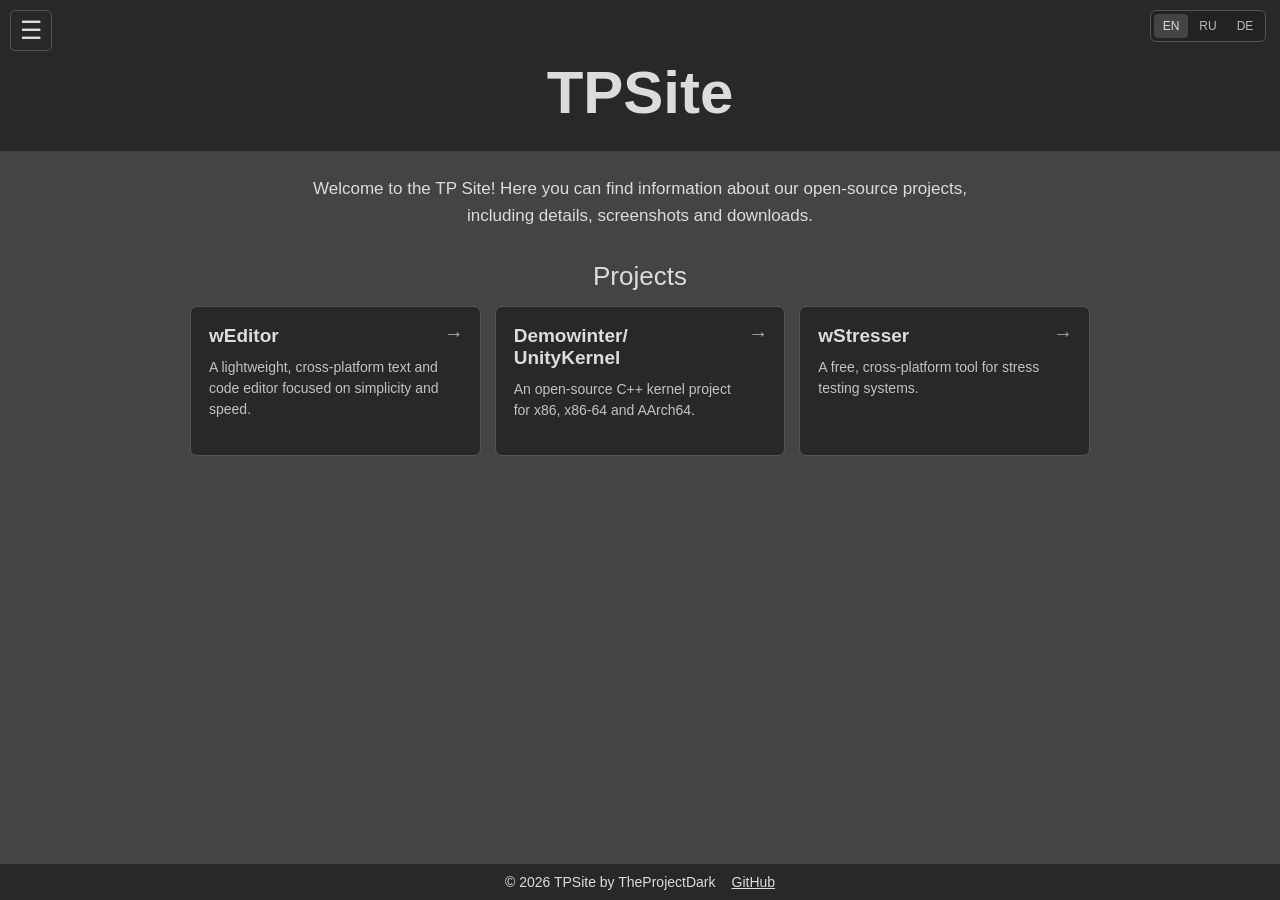
<file: index.html>
<!doctype html>
<html lang="en">
<head>
    <meta charset="UTF-8">
    <meta name="viewport" content="width=device-width, initial-scale=1">
    <meta name="description" content="Open-source projects by TheProjectDark, including wEditor, Demowinter/UnityKernel and wStresser." data-i18n-content="meta.home">
    <link rel="stylesheet" href="style.css">
    <title data-i18n="title.home">TPSite</title>
</head>

<body>
    <button id="menuBtn" class="menu-btn" type="button" aria-label="Toggle navigation" aria-controls="sidebar" aria-expanded="false" data-i18n-aria="common.toggleNavigation">☰</button>
    <nav id="sidebar" class="sidebar" aria-label="Main navigation" data-i18n-aria="common.mainNavigation">
        <a href="index.html" aria-current="page" data-i18n="common.home">Home</a>
        <a href="projects/wEditor.html">wEditor</a>
        <a href="projects/DemowinterUnityKernel.html">Demowinter/UnityKernel</a>
        <a href="projects/wStresser.html">wStresser</a>
    </nav>

    <header class="content">
        <div class="language-switcher" role="group" aria-label="Choose language" data-i18n-aria="common.chooseLanguage">
            <button type="button" lang="en" data-language="en" aria-pressed="true">EN</button>
            <button type="button" lang="ru" data-language="ru" aria-pressed="false">RU</button>
            <button type="button" lang="de" data-language="de" aria-pressed="false">DE</button>
        </div>
        <h1>TPSite</h1>
    </header>

    <main>
        <section class="subheader">
            <p class="desc" data-i18n="home.intro">
                Welcome to the TP Site! Here you can find information about our open-source projects,
                including details, screenshots and downloads.
            </p>
        </section>

        <section class="projects" aria-labelledby="projects-title">
            <h2 id="projects-title" data-i18n="home.projects">Projects</h2>
            <div class="project-list">
                <a class="project-card" href="projects/wEditor.html">
                    <span class="project-name">wEditor</span>
                    <span class="project-desc" data-i18n="home.editor">A lightweight, cross-platform text and code editor focused on simplicity and speed.</span>
                    <span class="project-arrow" aria-hidden="true">→</span>
                </a>
                <a class="project-card" href="projects/DemowinterUnityKernel.html">
                    <span class="project-name">Demowinter/<wbr>UnityKernel</span>
                    <span class="project-desc" data-i18n="home.kernel">An open-source C++ kernel project for x86, x86-64 and AArch64.</span>
                    <span class="project-arrow" aria-hidden="true">→</span>
                </a>
                <a class="project-card" href="projects/wStresser.html">
                    <span class="project-name">wStresser</span>
                    <span class="project-desc" data-i18n="home.stresser">A free, cross-platform tool for stress testing systems.</span>
                    <span class="project-arrow" aria-hidden="true">→</span>
                </a>
            </div>
        </section>
    </main>

    <footer>
        <p data-i18n="common.copyright">© 2026 TPSite by TheProjectDark</p>
        <a href="https://github.com/TheProjectDark" target="_blank" rel="noopener noreferrer">GitHub</a>
    </footer>
    <script src="main.js"></script>
</body>
</html>
</file>
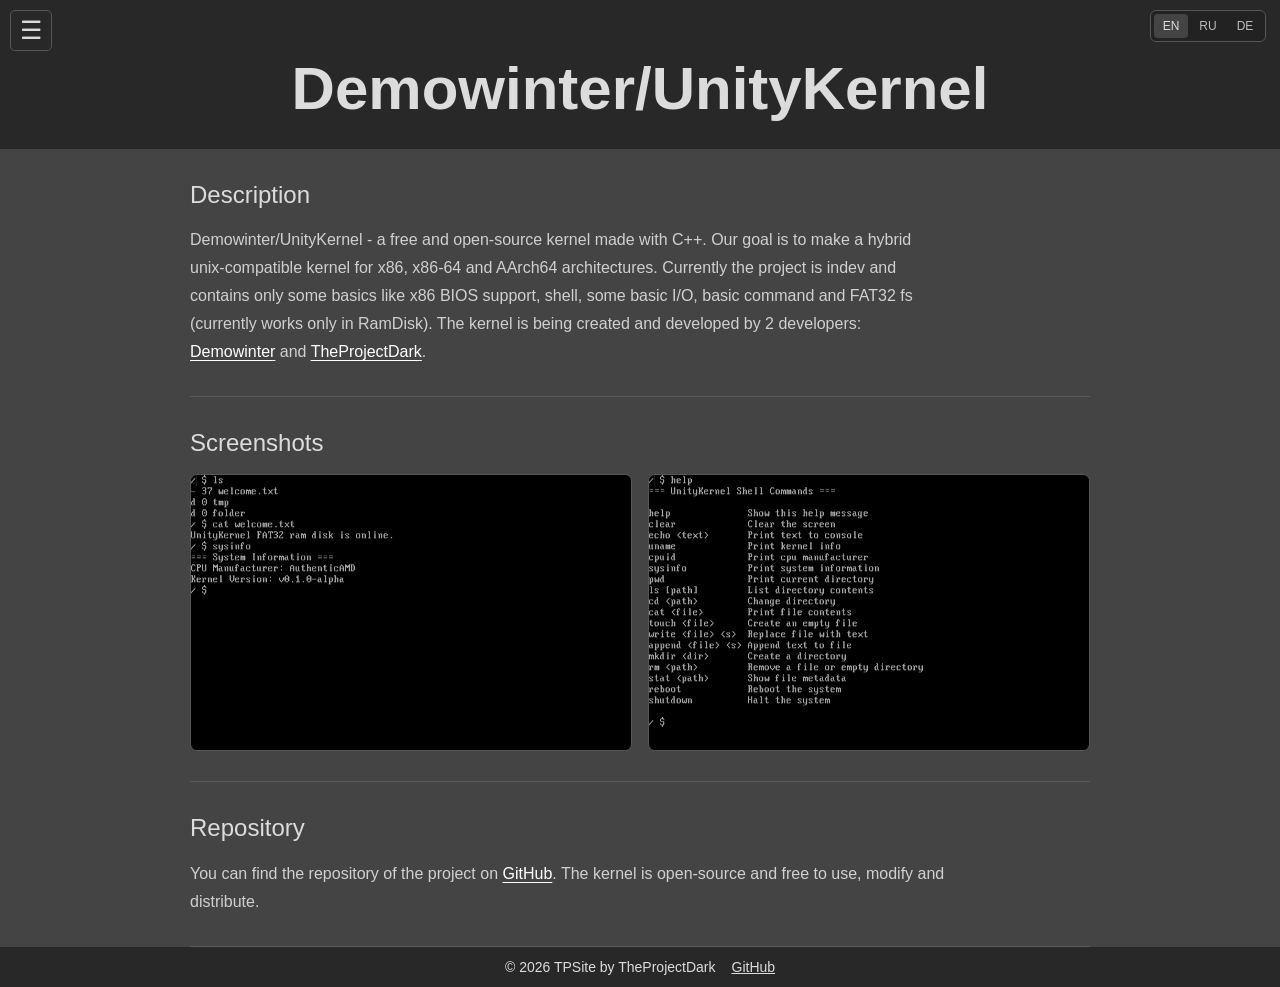
<file: projects/DemowinterUnityKernel.html>
<!doctype html>
<html lang="en">
    <head>
        <meta charset="UTF-8">
        <meta name="viewport" content="width=device-width, initial-scale=1">
        <meta name="description" content="Demowinter/UnityKernel is an open-source C++ kernel project for x86, x86-64 and AArch64." data-i18n-content="meta.kernel">
        <link rel="stylesheet" href="project-style.css">
        <title data-i18n="title.kernel">TPSite - Demowinter/UnityKernel</title>
    </head>

    <body>

        <button id="menuBtn" class="menu-btn" type="button" aria-label="Toggle navigation" aria-controls="sidebar" aria-expanded="false" data-i18n-aria="common.toggleNavigation">☰</button>

        <nav id="sidebar" class="sidebar" aria-label="Main navigation" data-i18n-aria="common.mainNavigation">
            <a href="../index.html" data-i18n="common.home">Home</a>
            <a href="wEditor.html">wEditor</a>
            <a href="DemowinterUnityKernel.html" aria-current="page">Demowinter/UnityKernel</a>
            <a href="wStresser.html">wStresser</a>
        </nav>

        <header class="header">
            <div class="language-switcher" role="group" aria-label="Choose language" data-i18n-aria="common.chooseLanguage">
                <button type="button" lang="en" data-language="en" aria-pressed="true">EN</button>
                <button type="button" lang="ru" data-language="ru" aria-pressed="false">RU</button>
                <button type="button" lang="de" data-language="de" aria-pressed="false">DE</button>
            </div>
            <h1>Demowinter/UnityKernel</h1>
        </header>

        <main class="project-content">
        <section class="subheader">
            <h2 class="subhdesc" data-i18n="common.description">Description</h2>
            <p class="desc">
                <span data-i18n="kernel.descriptionBefore">Demowinter/UnityKernel - a free and open-source kernel made with C++. Our goal is to make a hybrid unix-compatible kernel for x86, x86-64 and AArch64 architectures. Currently the project is indev and contains only some basics like x86 BIOS support, shell, some basic I/O, basic command and FAT32 fs (currently works only in RamDisk). The kernel is being created and developed by 2 developers: </span><a href="https://github.com/Demowinter" target="_blank" rel="noopener noreferrer">Demowinter</a><span data-i18n="common.and"> and </span><a href="https://github.com/TheProjectDark" target="_blank" rel="noopener noreferrer">TheProjectDark</a>.
            </p>
        </section>

        <section class="screenshots">
            <h2 class="scrtitle" data-i18n="common.screenshots">
                Screenshots
            </h2>
            <img src="../img/UnityKernel/uk.png" alt="UnityKernel startup screen" data-i18n-alt="kernel.altStartup" class="screenshot">
            <img src="../img/UnityKernel/uk1.png" alt="UnityKernel shell" data-i18n-alt="kernel.altShell" class="screenshot">
        </section>

        <section class="repo">
            <h2 class="repotitle" data-i18n="common.repository">
                Repository
            </h2>
            <p class="repodesc">
                <span data-i18n="kernel.repositoryBefore">You can find the repository of the project on </span><a href="https://github.com/Demowinter/UnityKernel" target="_blank" rel="noopener noreferrer">GitHub</a><span data-i18n="kernel.repositoryAfter">. The kernel is open-source and free to use, modify and distribute.</span>
            </p>
        </section>
        </main>

        <footer>
            <p data-i18n="common.copyright">© 2026 TPSite by TheProjectDark</p>
            <a href="https://github.com/TheProjectDark" target="_blank" rel="noopener noreferrer">GitHub</a>
        </footer>
        <script src="../main.js"></script>
    </body>
</html>
</file>
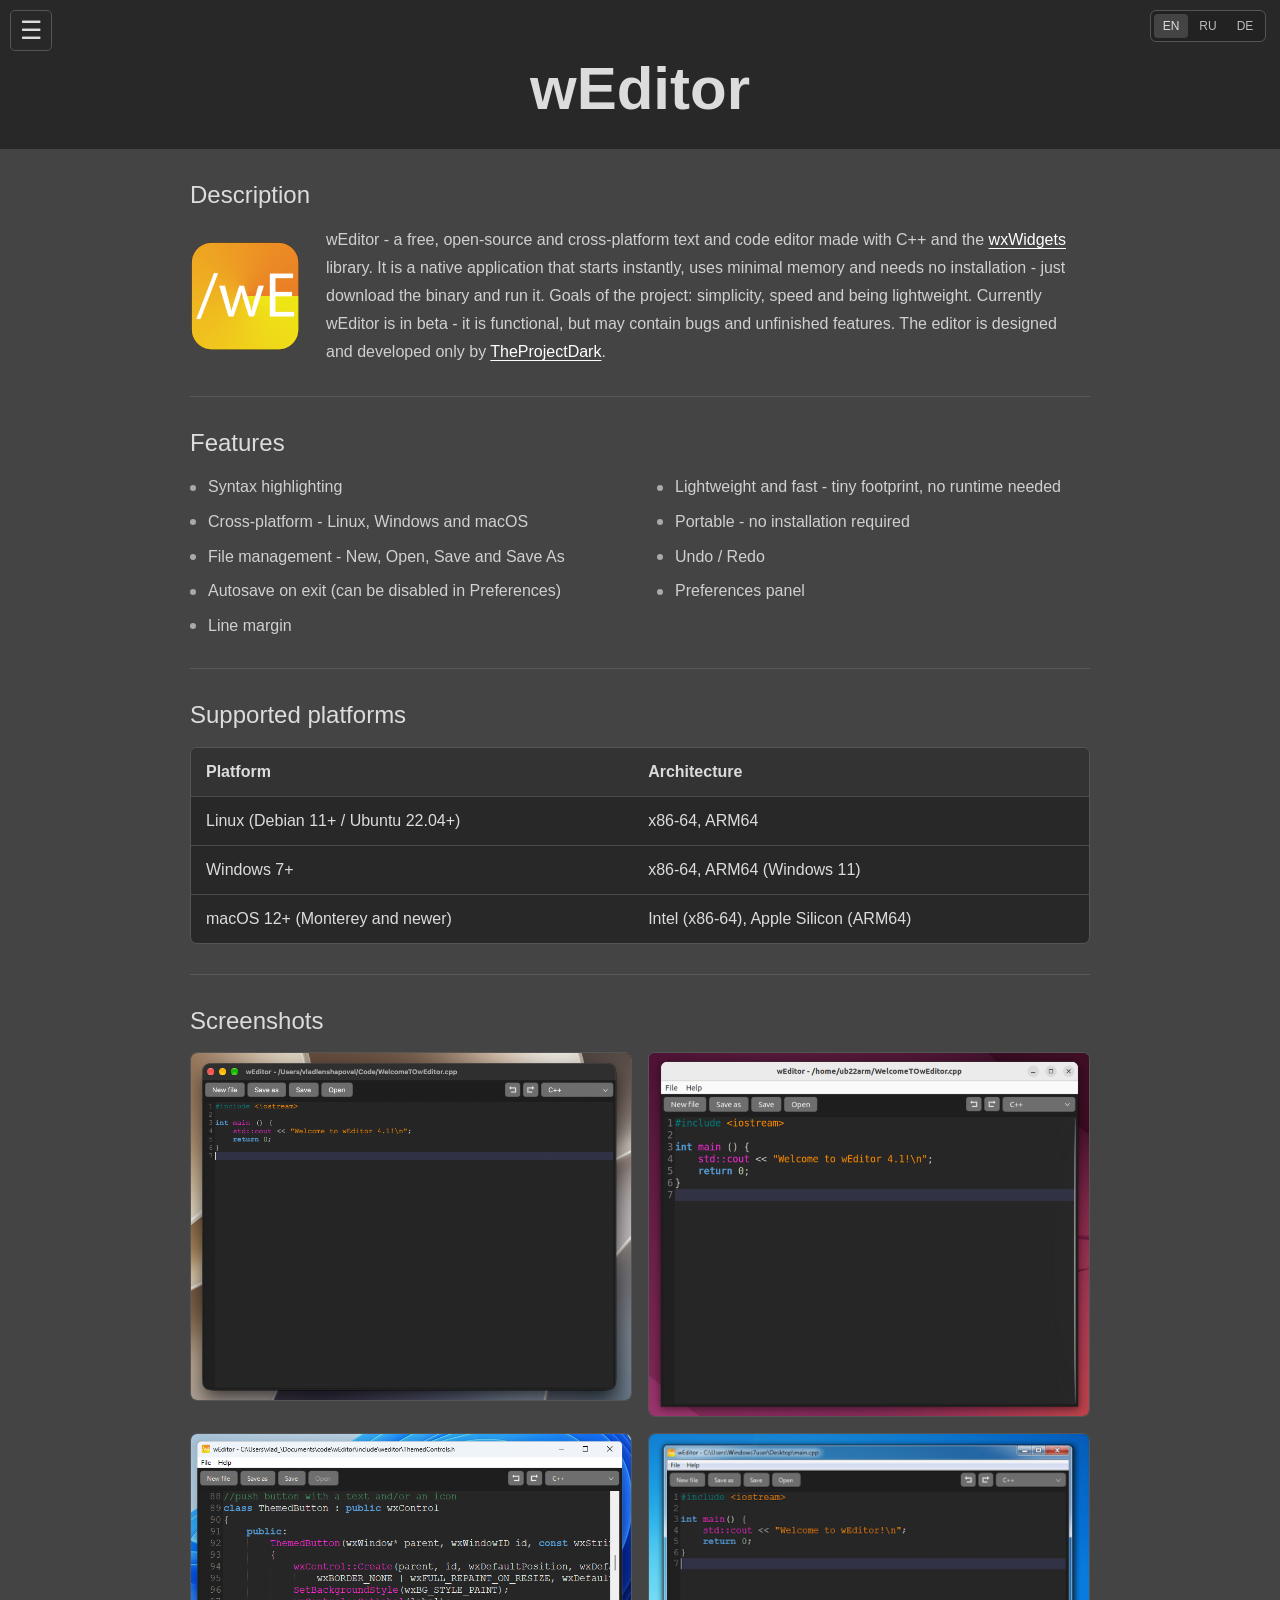
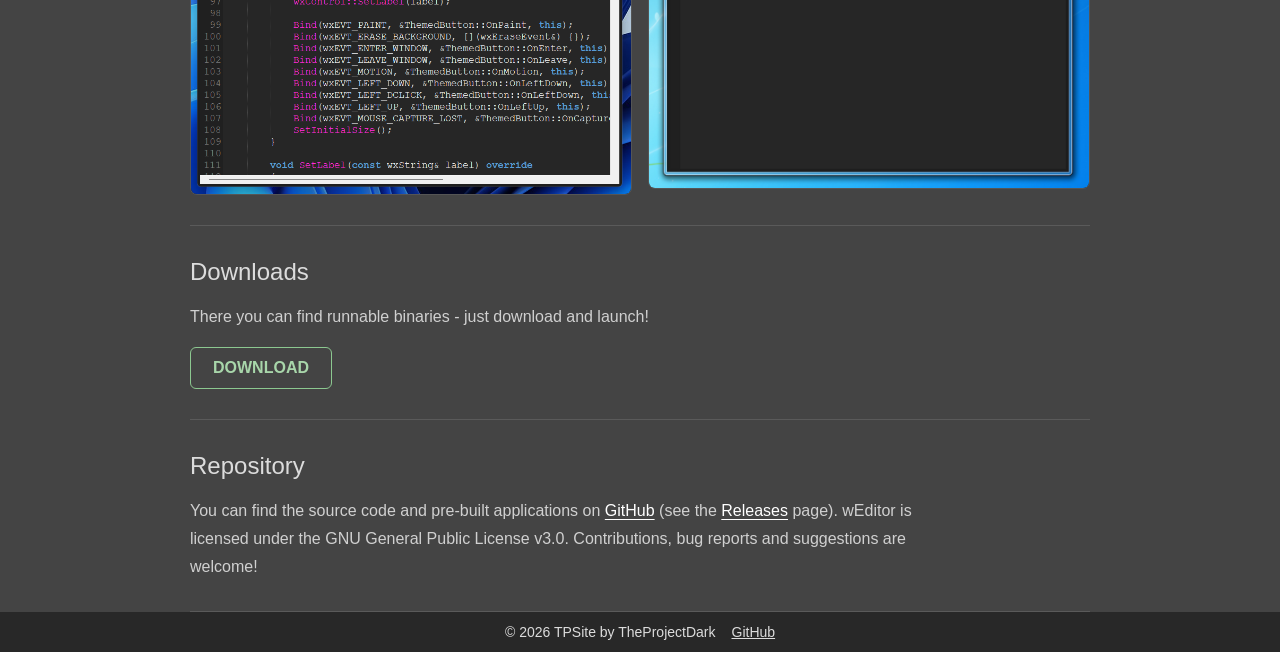
<file: projects/wEditor.html>
<!doctype html>
<html lang="en">
    <head>
        <meta charset="UTF-8">
        <meta name="viewport" content="width=device-width, initial-scale=1">
        <meta name="description" content="wEditor is a lightweight, cross-platform text and code editor focused on simplicity and speed." data-i18n-content="meta.editor">
        <link rel="stylesheet" href="project-style.css">
        <title data-i18n="title.editor">TPSite - wEditor</title>
    </head>

    <body>

        <button id="menuBtn" class="menu-btn" type="button" aria-label="Toggle navigation" aria-controls="sidebar" aria-expanded="false" data-i18n-aria="common.toggleNavigation">☰</button>

        <nav id="sidebar" class="sidebar" aria-label="Main navigation" data-i18n-aria="common.mainNavigation">
            <a href="../index.html" data-i18n="common.home">Home</a>
            <a href="wEditor.html" aria-current="page">wEditor</a>
            <a href="DemowinterUnityKernel.html">Demowinter/UnityKernel</a>
            <a href="wStresser.html">wStresser</a>
        </nav>

        <header class="header">
            <div class="language-switcher" role="group" aria-label="Choose language" data-i18n-aria="common.chooseLanguage">
                <button type="button" lang="en" data-language="en" aria-pressed="true">EN</button>
                <button type="button" lang="ru" data-language="ru" aria-pressed="false">RU</button>
                <button type="button" lang="de" data-language="de" aria-pressed="false">DE</button>
            </div>
            <h1>wEditor</h1>
        </header>

        <main class="project-content">
        <section class="subheader">
            <h2 class="subhdesc" data-i18n="common.description">Description</h2>
            <div class="descrow">
                <img src="../img/wEditor/wEditor.png" alt="wEditor Logo" class="wEditorLogo">
                <p class="desc">
                    <span data-i18n="editor.descriptionBefore">wEditor - a free, open-source and cross-platform text and code editor made with C++ and the </span><a href="https://www.wxwidgets.org/" target="_blank" rel="noopener noreferrer">wxWidgets</a><span data-i18n="editor.descriptionMiddle"> library. It is a native application that starts instantly, uses minimal memory and needs no installation - just download the binary and run it. Goals of the project: simplicity, speed and being lightweight. Currently wEditor is in beta - it is functional, but may contain bugs and unfinished features. The editor is designed and developed only by </span><a href="https://github.com/TheProjectDark" target="_blank" rel="noopener noreferrer">TheProjectDark</a>.
                </p>
            </div>
        </section>

        <section class="features">
            <h2 class="featurestitle" data-i18n="editor.featuresTitle">
                Features
            </h2>
            <ul class="featureslist">
                <li data-i18n="editor.feature1">Syntax highlighting</li>
                <li data-i18n="editor.feature2">Lightweight and fast - tiny footprint, no runtime needed</li>
                <li data-i18n="editor.feature3">Cross-platform - Linux, Windows and macOS</li>
                <li data-i18n="editor.feature4">Portable - no installation required</li>
                <li data-i18n="editor.feature5">File management - New, Open, Save and Save As</li>
                <li data-i18n="editor.feature6">Undo / Redo</li>
                <li data-i18n="editor.feature7">Autosave on exit (can be disabled in Preferences)</li>
                <li data-i18n="editor.feature8">Preferences panel</li>
                <li data-i18n="editor.feature9">Line margin</li>
            </ul>
        </section>

        <section class="platforms">
            <h2 class="platformstitle" data-i18n="editor.platformsTitle">
                Supported platforms
            </h2>
            <table class="platformstable">
                <tr>
                    <th data-i18n="editor.platform">Platform</th>
                    <th data-i18n="editor.architecture">Architecture</th>
                </tr>
                <tr>
                    <td>Linux (Debian 11+ / Ubuntu 22.04+)</td>
                    <td>x86-64, ARM64</td>
                </tr>
                <tr>
                    <td>Windows 7+</td>
                    <td>x86-64, ARM64 (Windows 11)</td>
                </tr>
                <tr>
                    <td data-i18n="editor.macosPlatform">macOS 12+ (Monterey and newer)</td>
                    <td>Intel (x86-64), Apple Silicon (ARM64)</td>
                </tr>
            </table>
        </section>

        <section class="screenshots">
            <h2 class="scrtitle" data-i18n="common.screenshots">
                Screenshots
            </h2>
            <img src="../img/wEditor/macOS.png" alt="wEditor on macOS" data-i18n-alt="editor.altMac" class="screenshot">
            <img src="../img/wEditor/Linux.png" alt="wEditor on Linux" data-i18n-alt="editor.altLinux" class="screenshot">
            <img src="../img/wEditor/Windows11.png" alt="wEditor on Windows 11" data-i18n-alt="editor.altWindows11" class="screenshot">
            <img src="../img/wEditor/Windows7.png" alt="wEditor on Windows 7" data-i18n-alt="editor.altWindows7" class="screenshot">
        </section>

        <section class="downloads">
            <h2 class="downloadstitle" data-i18n="editor.downloadsTitle">
                Downloads
            </h2>
            <p class="downloadslist" data-i18n="editor.downloadsDescription">There you can find runnable binaries - just download and launch!</p>
            <a href="https://github.com/TheProjectDark/wEditor/releases"
                target="_blank"
                rel="noopener noreferrer"
                class="downloadbtn">
                <span data-i18n="editor.downloadButton">DOWNLOAD</span>
            </a>
        </section>

        <section class="repo">
            <h2 class="repotitle" data-i18n="common.repository">
                Repository
            </h2>
            <p class="repodesc">
                <span data-i18n="editor.repositoryBefore">You can find the source code and pre-built applications on </span><a href="https://github.com/TheProjectDark/wEditor" target="_blank" rel="noopener noreferrer">GitHub</a><span data-i18n="editor.repositoryMiddle"> (see the </span><a href="https://github.com/TheProjectDark/wEditor/releases" target="_blank" rel="noopener noreferrer" data-i18n="common.releases">Releases</a><span data-i18n="editor.repositoryAfter"> page). wEditor is licensed under the GNU General Public License v3.0. Contributions, bug reports and suggestions are welcome!</span>
            </p>
        </section>
        </main>

        <footer>
            <p data-i18n="common.copyright">© 2026 TPSite by TheProjectDark</p>
            <a href="https://github.com/TheProjectDark" target="_blank" rel="noopener noreferrer">GitHub</a>
        </footer>
        <script src="../main.js"></script>
    </body>
</html>
</file>
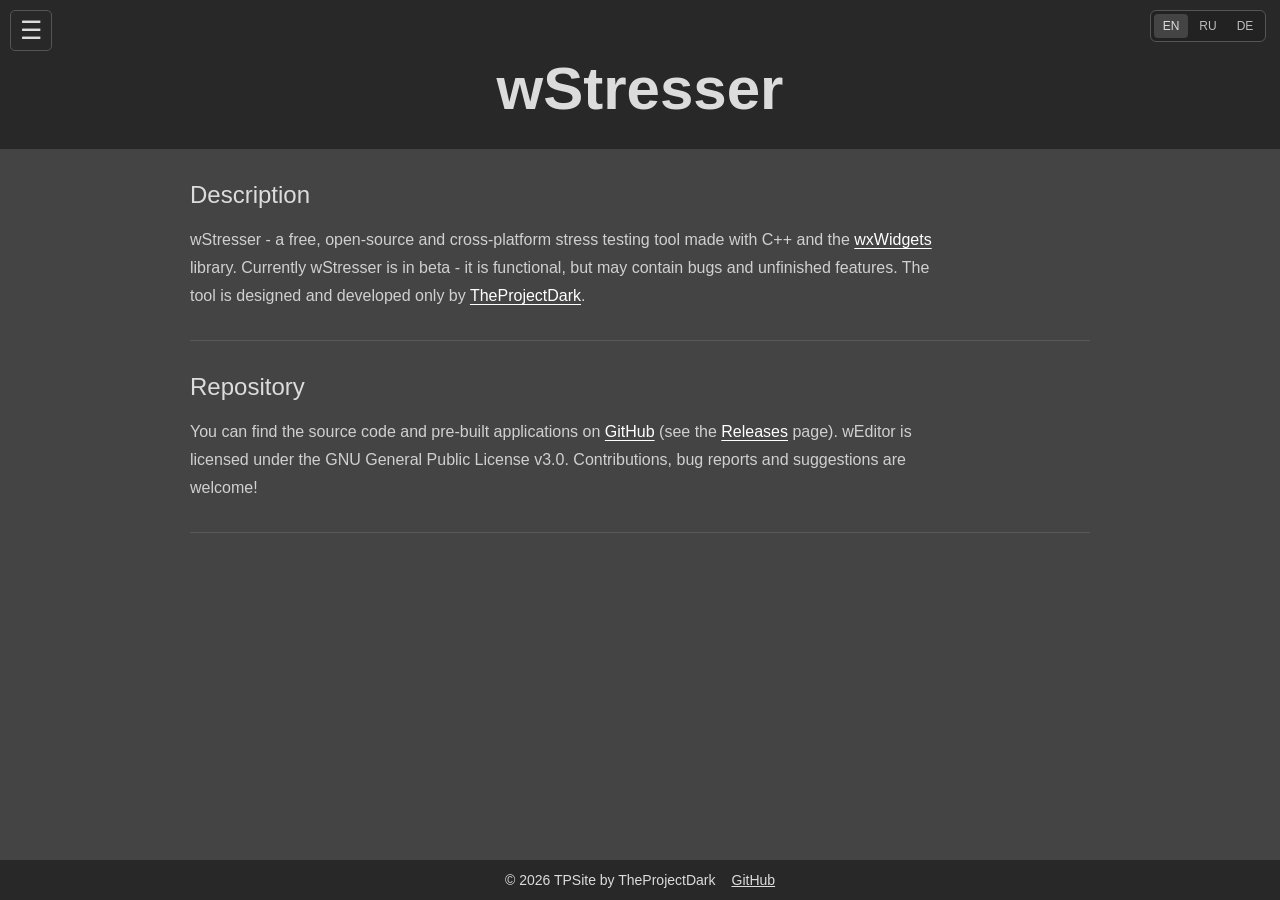
<file: projects/wStresser.html>
<!doctype html>
<html lang="en">
    <head>
        <meta charset="UTF-8">
        <meta name="viewport" content="width=device-width, initial-scale=1">
        <meta name="description" content="wStresser is a free, open-source and cross-platform stress testing tool made with C++ and wxWidgets." data-i18n-content="meta.stresser">
        <link rel="stylesheet" href="project-style.css">
        <title data-i18n="title.stresser">TPSite - wStresser</title>
    </head>

    <body>
        <button id="menuBtn" class="menu-btn" type="button" aria-label="Toggle navigation" aria-controls="sidebar" aria-expanded="false" data-i18n-aria="common.toggleNavigation">☰</button>

        <nav id="sidebar" class="sidebar" aria-label="Main navigation" data-i18n-aria="common.mainNavigation">
            <a href="../index.html" data-i18n="common.home">Home</a>
            <a href="wEditor.html">wEditor</a>
            <a href="DemowinterUnityKernel.html">Demowinter/UnityKernel</a>
            <a href="wStresser.html" aria-current="page">wStresser</a>
        </nav>

        <header class="header">
            <div class="language-switcher" role="group" aria-label="Choose language" data-i18n-aria="common.chooseLanguage">
                <button type="button" lang="en" data-language="en" aria-pressed="true">EN</button>
                <button type="button" lang="ru" data-language="ru" aria-pressed="false">RU</button>
                <button type="button" lang="de" data-language="de" aria-pressed="false">DE</button>
            </div>
            <h1>wStresser</h1>
        </header>

        <main class="project-content">
            <section class="subheader">
                <h2 class="subhdesc" data-i18n="common.description">Description</h2>
                <div class="descrow">
                    <p class="desc">
                        <span data-i18n="stresser.descriptionBefore">wStresser - a free, open-source and cross-platform stress testing tool made with C++ and the </span><a href="https://www.wxwidgets.org/" target="_blank" rel="noopener noreferrer">wxWidgets</a><span data-i18n="stresser.descriptionMiddle"> library. Currently wStresser is in beta - it is functional, but may contain bugs and unfinished features. The tool is designed and developed only by </span><a href="https://github.com/TheProjectDark" target="_blank" rel="noopener noreferrer">TheProjectDark</a>.
                    </p>
                </div>
            </section>
         <section class="repo">
            <h2 class="repotitle" data-i18n="common.repository">
                Repository
            </h2>
            <p class="repodesc">
                <span data-i18n="editor.repositoryBefore">You can find the source code and pre-built applications on </span><a href="https://github.com/TheProjectDark/wEditor" target="_blank" rel="noopener noreferrer">GitHub</a><span data-i18n="editor.repositoryMiddle"> (see the </span><a href="https://github.com/TheProjectDark/wEditor/releases" target="_blank" rel="noopener noreferrer" data-i18n="common.releases">Releases</a><span data-i18n="editor.repositoryAfter"> page). wEditor is licensed under the GNU General Public License v3.0. Contributions, bug reports and suggestions are welcome!</span>
            </p>
        </section>

        </main>

        <footer>
            <p data-i18n="common.copyright">© 2026 TPSite by TheProjectDark</p>
            <a href="https://github.com/TheProjectDark" target="_blank" rel="noopener noreferrer">GitHub</a>
        </footer>
        <script src="../main.js"></script>
    </body>
</html>
</file>
<file: style.css>
* {
    box-sizing: border-box;
}

body {
    min-height: 100vh;
    margin: 0;
    display: flex;
    flex-direction: column;
    font-family: Arial, sans-serif;
    background: #444;
    color: gainsboro;
}

.content {
    position: relative;
    padding-top: 34px;
    background-color: rgb(40, 40, 40);
}

h1 {
    margin: 0;
    padding: 24px 16px;
    color: gainsboro;
    font-size: clamp(42px, 7vw, 60px);
    text-align: center;
}

.menu-btn {
    position: fixed;
    z-index: 3;
    top: 10px;
    left: 10px;
    padding: 5px 9px;
    border: 1px solid #555;
    border-radius: 5px;
    background: rgb(40, 40, 40);
    color: gainsboro;
    font-size: 25px;
    cursor: pointer;
}

.menu-btn:focus-visible,
.sidebar a:focus-visible,
a:focus-visible,
.language-switcher button:focus-visible {
    outline: 2px solid gainsboro;
    outline-offset: 3px;
}

.language-switcher {
    position: absolute;
    z-index: 1;
    top: 10px;
    right: 14px;
    display: inline-flex;
    gap: 3px;
    padding: 3px;
    border: 1px solid #555;
    border-radius: 6px;
    background: #222;
}

.language-switcher button {
    min-width: 34px;
    padding: 5px 7px;
    border: 0;
    border-radius: 4px;
    background: transparent;
    color: #bbb;
    font: inherit;
    font-size: 12px;
    cursor: pointer;
}

.language-switcher button:hover,
.language-switcher button[aria-pressed="true"] {
    background: #444;
    color: gainsboro;
}

.sidebar {
    position: fixed;
    z-index: 2;
    top: 0;
    left: 0;
    width: 220px;
    height: 100%;
    padding-top: 60px;
    background: #222;
    transform: translateX(-100%);
    transition: transform 0.25s ease;
}

.sidebar.active {
    transform: translateX(0);
}

.sidebar a {
    display: block;
    padding: 12px 14px;
    color: gainsboro;
    text-decoration: none;
}

.sidebar a:hover,
.sidebar a[aria-current="page"] {
    background: #444;
}

main {
    width: min(100% - 32px, 900px);
    margin: 0 auto;
    flex: 1;
}

.subheader {
    padding: 24px 20px 16px;
    text-align: center;
}

.desc {
    max-width: 700px;
    margin: 0 auto;
    color: gainsboro;
    font-size: 17px;
    line-height: 1.6;
}

.projects {
    padding: 16px 0 38px;
}

.projects h2 {
    margin: 0 0 14px;
    font-size: 26px;
    font-weight: 500;
    text-align: center;
}

.project-list {
    display: grid;
    grid-template-columns: repeat(3, minmax(0, 1fr));
    gap: 14px;
}

.project-card {
    position: relative;
    min-height: 150px;
    display: flex;
    flex-direction: column;
    gap: 10px;
    padding: 18px 38px 18px 18px;
    border: 1px solid #555;
    border-radius: 7px;
    background: rgb(40, 40, 40);
    color: gainsboro;
    text-decoration: none;
    transition: background-color 0.2s ease, border-color 0.2s ease;
}

.project-card:hover {
    border-color: #888;
    background: #333;
}

.project-name {
    max-width: calc(100% - 22px);
    font-size: 19px;
    font-weight: 600;
    overflow-wrap: anywhere;
}

.project-desc {
    color: #c2c2c2;
    font-size: 14px;
    line-height: 1.5;
}

.project-arrow {
    position: absolute;
    top: 16px;
    right: 16px;
    color: #aaa;
    font-size: 20px;
    line-height: 1;
}

footer {
    width: 100%;
    display: flex;
    align-items: center;
    justify-content: center;
    gap: 16px;
    padding: 10px 16px;
    background: rgb(40, 40, 40);
    color: gainsboro;
    font-size: 14px;
}

footer p {
    margin: 0;
}

footer a {
    color: gainsboro;
}

@media (max-width: 700px) {
    .project-list {
        grid-template-columns: 1fr;
    }

    .project-card {
        min-height: 0;
    }
}

@media (prefers-reduced-motion: reduce) {
    *,
    *::before,
    *::after {
        scroll-behavior: auto !important;
        transition-duration: 0.01ms !important;
    }
}
</file>
<file: projects/project-style.css>
* {
    box-sizing: border-box;
}

body {
    min-height: 100vh;
    margin: 0;
    display: flex;
    flex-direction: column;
    font-family: Arial, sans-serif;
    background: #444;
    color: gainsboro;
}

.header {
    position: relative;
    padding: 54px 60px 26px;
    background: rgb(40, 40, 40);
    text-align: center;
}

.header h1 {
    max-width: 1000px;
    margin: 0 auto;
    font-size: clamp(38px, 6vw, 60px);
    font-weight: 600;
    line-height: 1.15;
    overflow-wrap: anywhere;
}

.menu-btn {
    position: fixed;
    z-index: 3;
    top: 10px;
    left: 10px;
    padding: 5px 9px;
    border: 1px solid #555;
    border-radius: 5px;
    background: rgb(40, 40, 40);
    color: gainsboro;
    font-size: 25px;
    cursor: pointer;
}

.menu-btn:focus-visible,
.sidebar a:focus-visible,
a:focus-visible,
.language-switcher button:focus-visible {
    outline: 2px solid gainsboro;
    outline-offset: 3px;
}

.language-switcher {
    position: absolute;
    z-index: 1;
    top: 10px;
    right: 14px;
    display: inline-flex;
    gap: 3px;
    padding: 3px;
    border: 1px solid #555;
    border-radius: 6px;
    background: #222;
}

.language-switcher button {
    min-width: 34px;
    padding: 5px 7px;
    border: 0;
    border-radius: 4px;
    background: transparent;
    color: #bbb;
    font: inherit;
    font-size: 12px;
    cursor: pointer;
}

.language-switcher button:hover,
.language-switcher button[aria-pressed="true"] {
    background: #444;
    color: gainsboro;
}

.sidebar {
    position: fixed;
    z-index: 2;
    top: 0;
    left: 0;
    width: 220px;
    height: 100%;
    padding-top: 60px;
    background: #222;
    transform: translateX(-100%);
    transition: transform 0.25s ease;
}

.sidebar.active {
    transform: translateX(0);
}

.sidebar a {
    display: block;
    padding: 12px 14px;
    color: gainsboro;
    text-decoration: none;
}

.sidebar a:hover {
    background: #444;
}

.project-content {
    width: min(100% - 40px, 900px);
    margin: 0 auto;
    flex: 1;
}

.subheader,
.features,
.platforms,
.screenshots,
.downloads,
.repo {
    padding: 30px 0;
    border-bottom: 1px solid #5a5a5a;
}

.subhdesc,
.featurestitle,
.platformstitle,
.scrtitle,
.downloadstitle,
.repotitle {
    margin: 0 0 16px;
    color: gainsboro;
    font-size: 24px;
    font-weight: 500;
    line-height: 1.3;
}

.descrow {
    display: flex;
    align-items: center;
    gap: 26px;
}

.wEditorLogo {
    width: 110px;
    height: auto;
    flex: 0 0 auto;
    border-radius: 8px;
}

.desc,
.repodesc,
.downloadslist {
    max-width: 760px;
    margin: 0;
    color: #d0d0d0;
    font-size: 16px;
    line-height: 1.75;
}

.desc a,
.repodesc a {
    color: #fff;
    text-underline-offset: 3px;
}

.featureslist {
    display: grid;
    grid-template-columns: repeat(2, minmax(0, 1fr));
    gap: 9px 34px;
    margin: 0;
    padding: 0;
    color: #d0d0d0;
    list-style: none;
}

.featureslist li {
    position: relative;
    padding-left: 18px;
    line-height: 1.6;
}

.featureslist li::before {
    position: absolute;
    top: 0.65em;
    left: 0;
    width: 6px;
    height: 6px;
    border-radius: 50%;
    background: #aaa;
    content: "";
}

.platformstable {
    width: 100%;
    border: 1px solid #555;
    border-spacing: 0;
    border-radius: 7px;
    background: rgb(40, 40, 40);
    text-align: left;
    overflow: hidden;
}

.platformstable th,
.platformstable td {
    padding: 12px 15px;
    border-bottom: 1px solid #4a4a4a;
    line-height: 1.5;
}

.platformstable th {
    background: #333;
    font-weight: 600;
}

.platformstable tr:last-child td {
    border-bottom: 0;
}

.screenshots {
    display: grid;
    grid-template-columns: repeat(2, minmax(0, 1fr));
    align-items: start;
    gap: 16px;
}

.scrtitle {
    grid-column: 1 / -1;
    margin-bottom: 0;
}

.screenshot {
    display: block;
    width: 100%;
    height: auto;
    max-height: 60vh;
    border: 1px solid #555;
    border-radius: 7px;
    object-fit: contain;
    background: rgb(40, 40, 40);
}

.downloadbtn {
    display: inline-block;
    margin-top: 16px;
    padding: 11px 22px;
    border: 1px solid #8cc890;
    border-radius: 6px;
    color: #a8d6aa;
    font-weight: 600;
    text-decoration: none;
    transition: background-color 0.2s ease, color 0.2s ease;
}

.downloadbtn:hover {
    background: #8cc890;
    color: #222;
}

footer {
    width: 100%;
    display: flex;
    align-items: center;
    justify-content: center;
    gap: 16px;
    margin-top: auto;
    padding: 12px 16px;
    background: rgb(40, 40, 40);
    color: gainsboro;
    font-size: 14px;
    text-align: center;
}

footer p {
    margin: 0;
}

footer a {
    color: gainsboro;
}

@media (max-width: 650px) {
    .header {
        padding: 58px 20px 24px;
    }

    .project-content {
        width: min(100% - 32px, 900px);
    }

    .subheader,
    .features,
    .platforms,
    .screenshots,
    .downloads,
    .repo {
        padding: 24px 0;
    }

    .descrow {
        align-items: flex-start;
        flex-direction: column;
        gap: 16px;
    }

    .wEditorLogo {
        width: 82px;
    }

    .featureslist,
    .screenshots {
        grid-template-columns: 1fr;
    }

    .scrtitle {
        grid-column: auto;
    }

    .platformstable th,
    .platformstable td {
        padding: 10px;
        font-size: 14px;
    }

    footer {
        flex-direction: column;
        gap: 6px;
    }
}

@media (prefers-reduced-motion: reduce) {
    *,
    *::before,
    *::after {
        scroll-behavior: auto !important;
        transition-duration: 0.01ms !important;
    }
}
</file>
